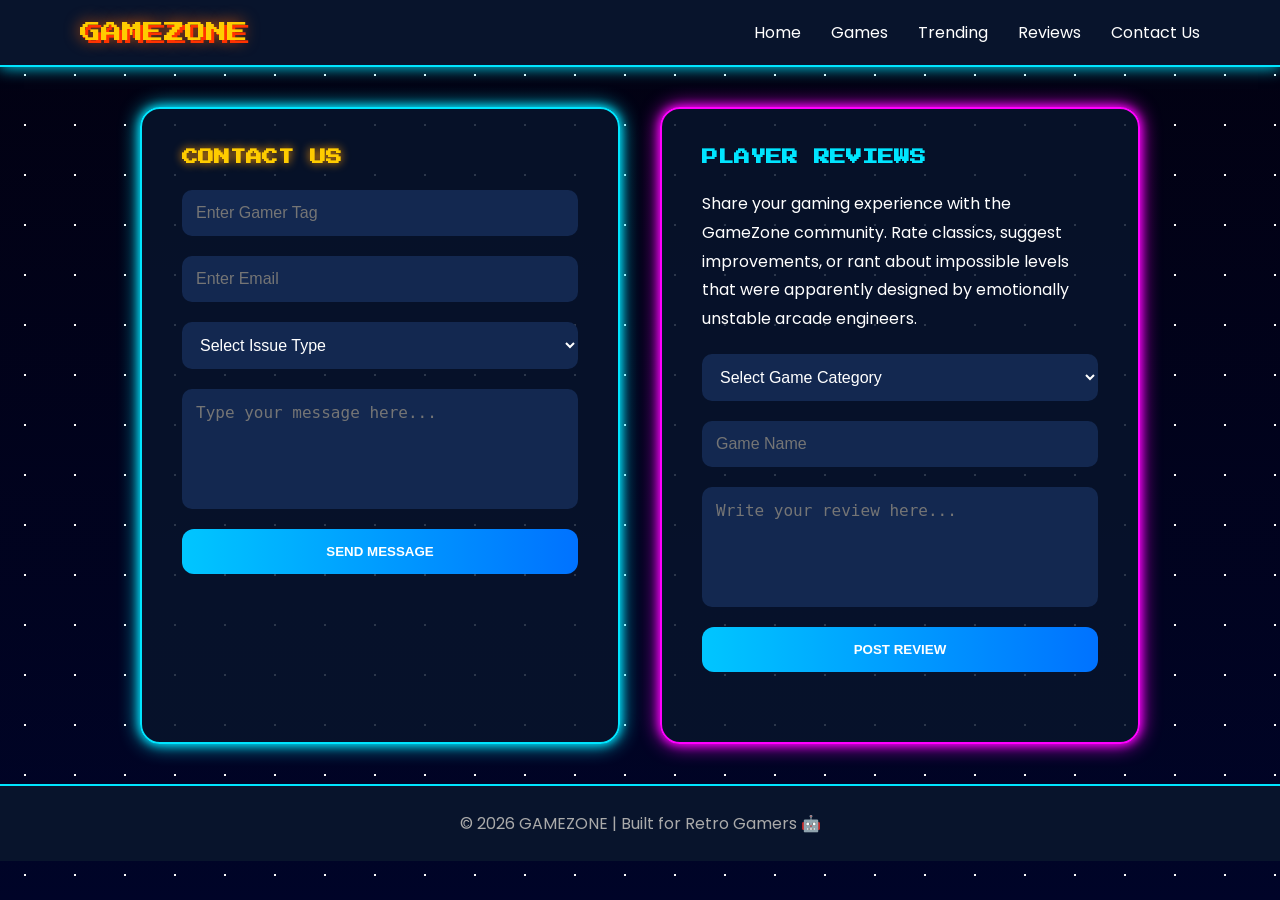
<file: contactUs.html>
<!doctype html>
<html lang="en">
  <head>
    <meta charset="UTF-8" />
    <meta name="viewport" content="width=device-width, initial-scale=1.0" />

    <title>GameZone Contact Us</title>

    <link rel="preconnect" href="https://fonts.googleapis.com" />
    <link rel="preconnect" href="https://fonts.gstatic.com" crossorigin />

    <link
      href="https://fonts.googleapis.com/css2?family=Press+Start+2P&family=Poppins:wght@300;400;500;600&display=swap"
      rel="stylesheet"
    />

    <link rel="stylesheet" href="contactUs.css" />

    <style></style>
  </head>

  <body>
    <!-- NAVBAR -->

    <nav>
      <div class="logo">GAMEZONE</div>

      <div class="nav-links">
        <a href="./index.html">Home</a>
        <a href="./index.html" target="_blank">Games</a>
        <a href="./simonGame/simonGame.html" target="_blank">Trending</a>
        <a href="#">Reviews</a>
        <a href="./contactUs.html">Contact Us</a>
      </div>
    </nav>

    <!-- MAIN CONTENT -->

    <div class="main-container">
      <!-- CONTACT FORM -->

      <div class="form-box">
        <h2>CONTACT US</h2>
        <form>
          <input
            type="text"
            name="gamerTag"
            placeholder="Enter Gamer Tag"
            required
          />

          <input type="email" name="email" placeholder="Enter Email" required />

          <select
            id="issueType"
            name="issueType"
            aria-label="Issue Type"
            required
          >
            <option value="">Select Issue Type</option>

            <option value="bug">Bug Report</option>
            <option value="suggestion">Game Suggestion</option>
            <option value="collaboration">Collaboration</option>
            <option value="feedback">Feedback</option>
          </select>

          <textarea
            name="message"
            placeholder="Type your message here..."
            required
          ></textarea>

          <button type="submit">SEND MESSAGE</button>
        </form>
      </div>

      <!-- REVIEW SECTION -->

      <div class="info-box">
        <h2>PLAYER REVIEWS</h2>

        <p>
          Share your gaming experience with the GameZone community. Rate
          classics, suggest improvements, or rant about impossible levels that
          were apparently designed by emotionally unstable arcade engineers.
        </p>

        <form id="reviewForm">
          <select
            id="category"
            name="category"
            aria-label="Issue Type"
            required
          >
            <option>Select Game Category</option>

            <option>Arcade</option>
            <option>Puzzle</option>
            <option>Retro</option>
            <option>Adventure</option>
            <option>Strategy</option>
            <option>Action</option>
          </select>

          <input type="text" id="gameName" placeholder="Game Name" />

          <textarea id="reviewText" placeholder="Write your review here..."></textarea>

          <button type="submit">POST REVIEW</button>
        </form>

        <div class="reviews-container" id="reviewsContainer">
          <!-- Reviews appear here -->
        </div>
      </div>
    </div>

    <!-- FOOTER -->

    <footer>© 2026 GAMEZONE | Built for Retro Gamers 🤖</footer>

    <script src="contactUs.js"></script>
  </body>
</html>
</file>
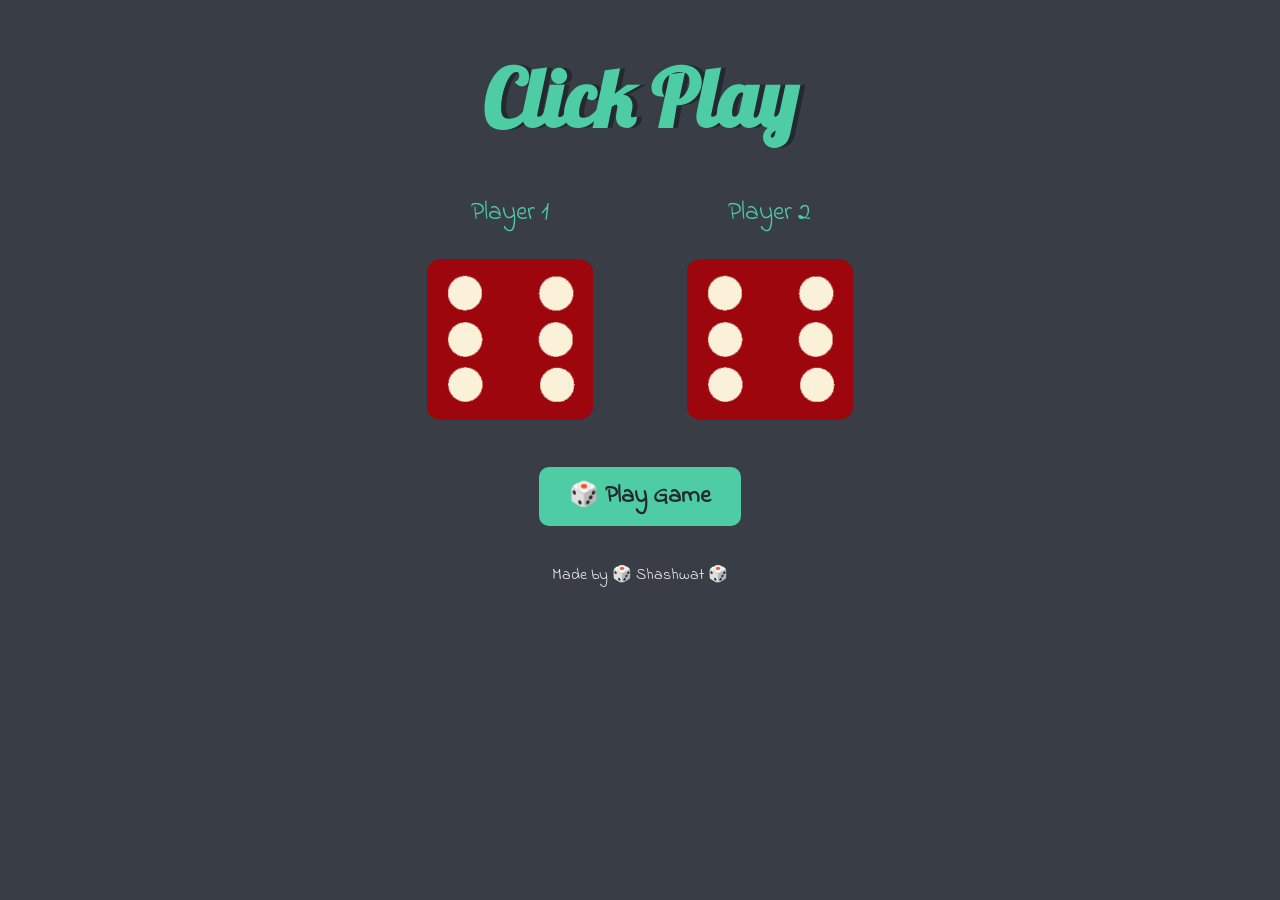
<file: diceGame/diceRoll.html>
<!doctype html>
<html lang="en" dir="ltr">
  <head>
    <meta charset="utf-8" />
    <title>Dicee</title>

    <link rel="stylesheet" href="diceRoll.css" />

    <link
      href="https://fonts.googleapis.com/css?family=Indie+Flower|Lobster"
      rel="stylesheet"
    />
  </head>

  <body>
    <div class="container">
      <h1>Click Play</h1>

      <div class="dice">
        <p>Player 1</p>
        <img class="img1" src="./images/dice6.png" alt="diceimg" />
      </div>

      <div class="dice">
        <p>Player 2</p>
        <img class="img2" src="./images/dice6.png" alt="diceimg" />
      </div>

      <div class="btn-container">
        <button class="playBtn">🎲 Play Game</button>
      </div>
    </div>

    <footer>Made by 🎲 Shashwat 🎲 </footer>

    <script src="diceRoll.js" charset="utf-8"></script>
  </body>
</html>































 <!-- old html code when refreshing page started the game -->
<!-- <!doctype html>
<html lang="en" dir="ltr">
  <head>
    <meta charset="utf-8" />
    <title>Dicee</title>
    <link rel="stylesheet" href="diceRoll.css" />
    <link
      href="https://fonts.googleapis.com/css?family=Indie+Flower|Lobster"
      rel="stylesheet"
    />
  </head>
  <body>
    <div class="container">
      <h1>Refresh Me</h1>

      <div class="dice">
        <p>Player 1</p>
        <img class="img1" src="./images/dice6.png"  alt="diceimg"/>
      </div>

      <div class="dice">
        <p>Player 2</p>
        <img class="img2" src="./images/dice6.png"  alt="diceimg"/>
      </div>
    </div>

    <footer>www 🎲 App Brewery 🎲 com</footer>
    <script src="diceRoll.js" charset="utf-8"></script>
  </body>
</html> -->
</file>
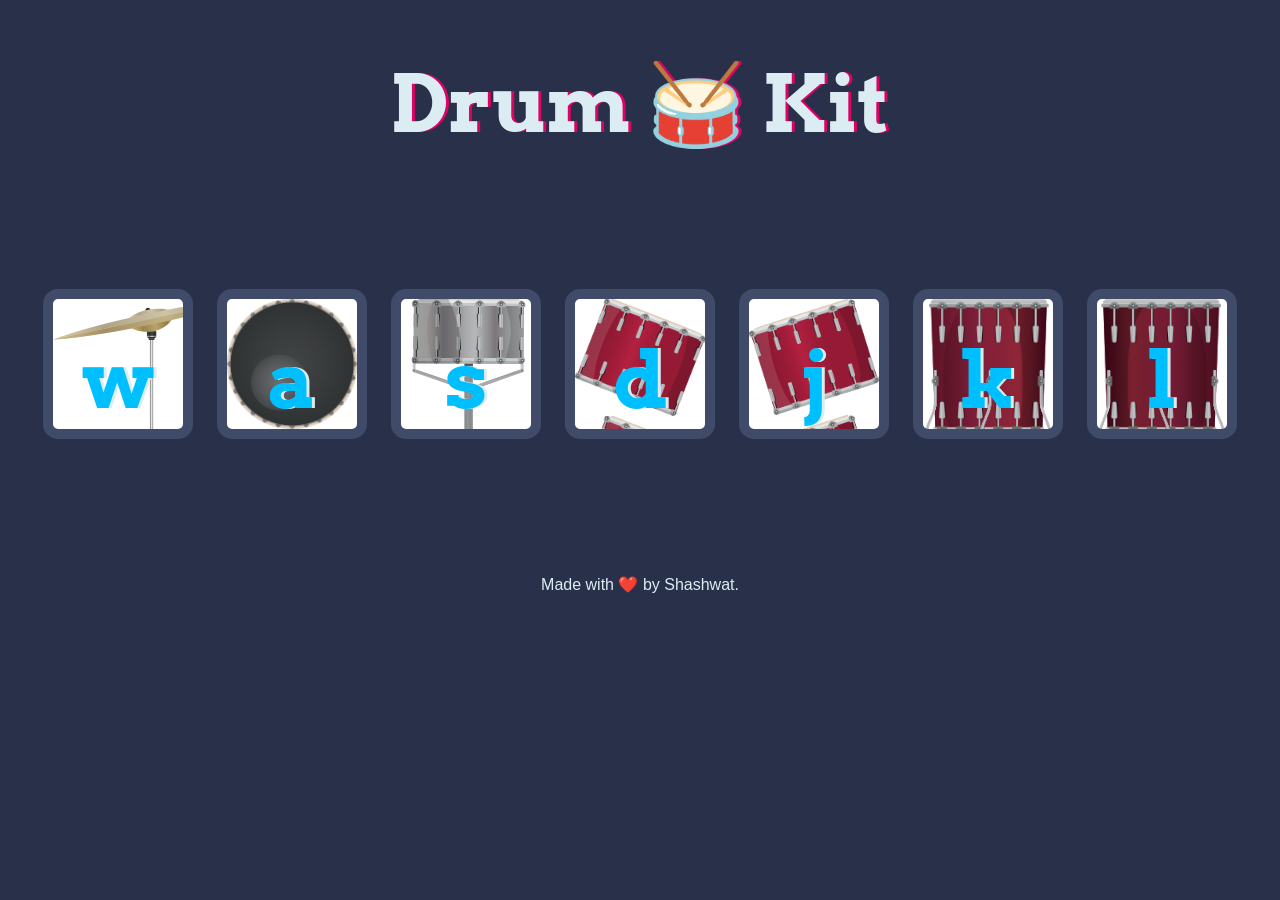
<file: drumKit/drumKit.html>
<!doctype html>
<html lang="en" dir="ltr">
  <head>
    <meta charset="utf-8" />
    <title>Drum Kit</title>
    <link rel="stylesheet" href="drumKit.css" />
    <link
      href="https://fonts.googleapis.com/css?family=Arvo"
      rel="stylesheet"
    />
  </head>

  <body>
    <h1 id="title">Drum 🥁 Kit</h1>
    <div class="set">
      <button class="w drum">w</button>
      <button class="a drum">a</button>
      <button class="s drum">s</button>
      <button class="d drum">d</button>
      <button class="j drum">j</button>
      <button class="k drum">k</button>
      <button class="l drum">l</button>
    </div>

    <footer>Made with ❤️ by Shashwat.</footer>
    <script src="drumKit.js" charset="utf-8"></script>
  </body>
</html>
</file>
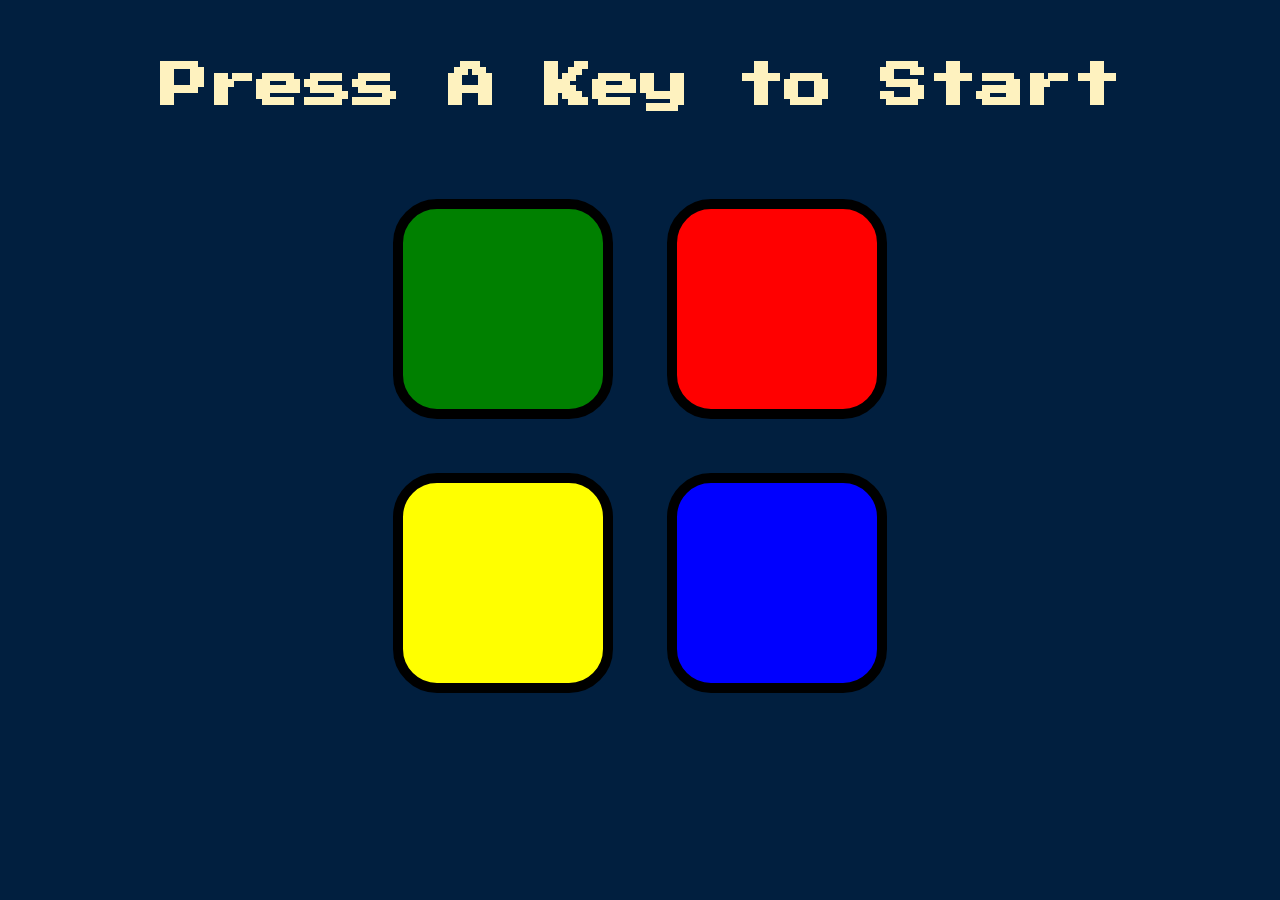
<file: simonGame/simonGame.html>
<!doctype html>
<html lang="en" dir="ltr">
  <head>
    <meta charset="utf-8" />
    <title>Simon</title>
    <link rel="stylesheet" href="simonGame.css" />
    <link
      href="https://fonts.googleapis.com/css?family=Press+Start+2P"
      rel="stylesheet"
    />
  </head>

  <body>
    <h1 id="level-title">Press A Key to Start</h1>
    <div class="container">
      <div class="row">
        <div type="button" id="green" class="btn green"></div>

        <div type="button" id="red" class="btn red"></div>
      </div>

      <div class="row">
        <div type="button" id="yellow" class="btn yellow"></div>
        <div type="button" id="blue" class="btn blue"></div>
      </div>

    </div>
    <script src="https://ajax.googleapis.com/ajax/libs/jquery/3.7.1/jquery.min.js"></script>
    <script src="./simonGame.js"></script>
  </body>
</html>
</file>
<file: contactUs.css>
* {
        margin: 0;
        padding: 0;
        box-sizing: border-box;
      }

      body {
        font-family: "Poppins", sans-serif;

        background:
          radial-gradient(white 1px, transparent 1px),
          radial-gradient(white 1px, transparent 1px),
          linear-gradient(to bottom, #020111, #000428);

        background-size:
          50px 50px,
          100px 100px,
          cover;

        background-position:
          0 0,
          25px 25px,
          center;

        min-height: 100vh;

        color: white;

        overflow-x: hidden;
      }

      /* NAVBAR */

      nav {
        width: 100%;
        background: #08142c;

        display: flex;
        justify-content: space-between;
        align-items: center;

        padding: 20px 80px;

        border-bottom: 2px solid #00e5ff;
        box-shadow: 0 0 15px #00e5ff;
      }

      .logo {
        font-family: "Press Start 2P", cursive;

        color: #ffcc00;

        font-size: 1.3rem;

        text-shadow:
          3px 3px #ff3300,
          0 0 15px #ff6600;
      }

      .nav-links {
        display: flex;
        gap: 30px;
      }

      .nav-links a {
        text-decoration: none;
        color: white;

        transition: 0.3s ease;
      }

      .nav-links a:hover {
        color: #00e5ff;
        text-shadow: 0 0 10px #00e5ff;
      }

      /* MAIN SECTION */

      .main-container {
         width:85%;
  max-width:1000px;

  margin:40px auto;

        display: grid;
        grid-template-columns: 1fr 1fr;

        gap: 40px;
      }

      /* FORM BOX */

      .form-box {
        background: rgba(8, 20, 44, 0.85);

        border: 2px solid #00e5ff;

        border-radius: 20px;

        padding: 40px;

        transition: 0.4s ease;

        box-shadow:
          0 0 10px #00e5ff,
          0 0 20px #00e5ff;
      }

      .form-box:hover {
        transform: translateY(-10px) scale(1.02);

        box-shadow:
          0 0 20px #00e5ff,
          0 0 40px #00e5ff,
          0 0 60px #00e5ff;
      }

      .form-box h2 {
        margin-bottom: 25px;

        font-family: "Press Start 2P", cursive;

        font-size: 1rem;

        color: #ffcc00;

        text-shadow: 0 0 10px #ff9900;
      }

      form {
        display: flex;
        flex-direction: column;

        gap: 20px;
      }

      input,
      textarea,
      select {
        padding: 14px;

        border: none;

        border-radius: 10px;

        background: #132850;

        color: white;

        outline: none;

        font-size: 1rem;

        transition: 0.3s ease;
      }

      input:focus,
      textarea:focus,
      select:focus {
        box-shadow: 0 0 15px #00e5ff;
      }

      textarea {
        resize: none;
        height: 120px;
      }

      button {
        padding: 15px;

        border: none;

        border-radius: 12px;

        background: linear-gradient(to right, #00c6ff, #0072ff);

        color: white;

        font-weight: bold;

        cursor: pointer;

        transition: 0.3s ease;
      }

      button:hover {
        transform: scale(1.05);

        box-shadow:
          0 0 15px #00e5ff,
          0 0 30px #00e5ff;
      }

      /* INFO SECTION */

      .info-box {
        background: rgba(8, 20, 44, 0.85);

        border: 2px solid #ff00ff;

        border-radius: 20px;

        padding: 40px;

        transition: 0.4s ease;

        box-shadow:
          0 0 10px #ff00ff,
          0 0 20px #ff00ff;
      }

      .info-box:hover {
        transform: translateY(-10px);

        box-shadow:
          0 0 20px #ff00ff,
          0 0 40px #ff00ff;
      }

      .info-box h2 {
        margin-bottom: 25px;

        font-family: "Press Start 2P", cursive;

        font-size: 1rem;

        color: #00e5ff;
      }

      .info-box p {
        margin-bottom: 20px;

        line-height: 1.8;
      }

      .review-title {
        margin-top: 30px;
      }

      /* FOOTER */

      footer {
        text-align: center;

        padding: 25px;

        margin-top: 40px;

        background: #08142c;

        border-top: 2px solid #00e5ff;

        color: #aaa;
      }

      /* RESPONSIVE */

      @media (max-width: 900px) {
        .main-container {
          grid-template-columns: 1fr;
        }

        nav {
          flex-direction: column;
          gap: 20px;

          padding: 20px;
        }

        .nav-links {
          flex-wrap: wrap;
          justify-content: center;
        }
      }


      /* REVIEW CARDS */

.reviews-container{

  margin-top:30px;

  display:flex;
  flex-direction:column;

  gap:20px;
}

.review-card{

  background:rgba(19,40,80,0.95);

  border:2px solid #00e5ff;

  border-radius:18px;

  padding:20px;

  box-shadow:
  0 0 10px #00e5ff,
  0 0 20px rgba(0,229,255,0.4);

  animation:popIn 0.4s ease;
}

.review-card h3{

  color:#ffcc00;

  margin-bottom:10px;

  font-family:'Press Start 2P',cursive;

  font-size:0.8rem;
}

.review-card h4{

  color:#00e5ff;

  margin-bottom:12px;
}

.review-card p{

  line-height:1.6;

  color:#ddd;
}

@keyframes popIn{

  from{

    opacity:0;
    transform:scale(0.8) translateY(20px);
  }

  to{

    opacity:1;
    transform:scale(1) translateY(0);
  }
}
</file>
<file: diceGame/diceRoll.css>
.container {
  width: 60%;
  margin: auto;
  text-align: center;
  padding-top: 20px;
}

.dice {
  text-align: center;
  display: inline-block;

}

body {
  background-color: #393E46;
}

h1 {
  margin: 20px;
  font-family: 'Lobster', cursive;
  text-shadow: 5px 0 #232931;
  font-size: 5rem;
  color: #4ECCA3;
}

p {
  font-size: 1.6rem;
  color: #4ECCA3;
  font-family: 'Indie Flower', cursive;
}

img {
  width: 65%;
}

footer {
  margin-top: 3%;
  color: #EEEEEE;
  text-align: center;
  font-family: 'Indie Flower', cursive;

}


/* css added later for button specific game */
.btn-container {
  margin-top: 40px;
}

.playBtn {
  padding: 12px 30px;
  font-size: 1.5rem;
  border: none;
  border-radius: 10px;
  cursor: pointer;

  background-color: #4ECCA3;
  color: #232931;

  font-family: 'Indie Flower', cursive;
  font-weight: bold;

  transition: 0.3s ease;
}

.playBtn:hover {
  background-color: #37b88c;
  transform: scale(1.05);
}

.playBtn:active {
  transform: scale(0.95);
}
</file>
<file: drumKit/drumKit.css>
body {
  text-align: center;
  background-color: #283149;
}

h1 {
  font-size: 5rem;
  color: #dbedf3;
  font-family: "Arvo", cursive;
  text-shadow: 3px 0 #da0463;
}

footer {
  color: #dbedf3;
  font-family: sans-serif;
}

.w {
  background-image: url("images/crash.png");
}

.a {
  background-image: url("images/kick.png");
  background-size: contain;
}

.s {
  background-image: url("images/snare.png");
}

.d {
  background-image: url("images/tom1.png");
  background-size: contain;
}

.j {
  background-image: url("images/tom2.png");
  background-size: contain;
}

.k {
  background-image: url("images/tom3.png");
  background-size: cover;
}

.l {
  background-image: url("images/tom4.png");
  background-size: cover;
}

.set {
  margin: 10% auto;
}

.game-over {
  background-color: red;
  opacity: 0.8;
}

.pressed {
  transform: scale(1.12);
  box-shadow: 0 0 25px deepskyblue;
  opacity: 0.85;
}

.red {
  color: red;
}

.drum {
  outline: none;
  border: 10px solid #404b69;
  font-size: 5rem;
  font-family: "Arvo", cursive;
  line-height: 2;
  font-weight: 900;
  color: deepskyblue;
  text-shadow: 3px 0 #dbedf3;
  border-radius: 15px;
  display: inline-block;
  width: 150px;
  height: 150px;
  text-align: center;
  margin: 10px;
  background-color: white;

  transition: all 0.15s ease;
  cursor: pointer;
}
</file>
<file: simonGame/simonGame.css>
body {
  text-align: center;
  background-color: #011F3F;
}

#level-title {
  font-family: 'Press Start 2P', cursive;
  font-size: 3rem;
  margin:  5%;
  color: #FEF2BF;
}

.container {
  display: block;
  width: 50%;
  margin: auto;

}

.btn {
  margin: 25px;
  display: inline-block;
  height: 200px;
  width: 200px;
  border: 10px solid black;
  border-radius: 20%;
}

.game-over {
  background-color: red;
  opacity: 0.8;
}

.red {
  background-color: red;
}

.green {
  background-color: green;
}

.blue {
  background-color: blue;
}

.yellow {
  background-color: yellow;
}

.pressed {
  box-shadow: 0 0 20px white;
  background-color: grey;
}
</file>
